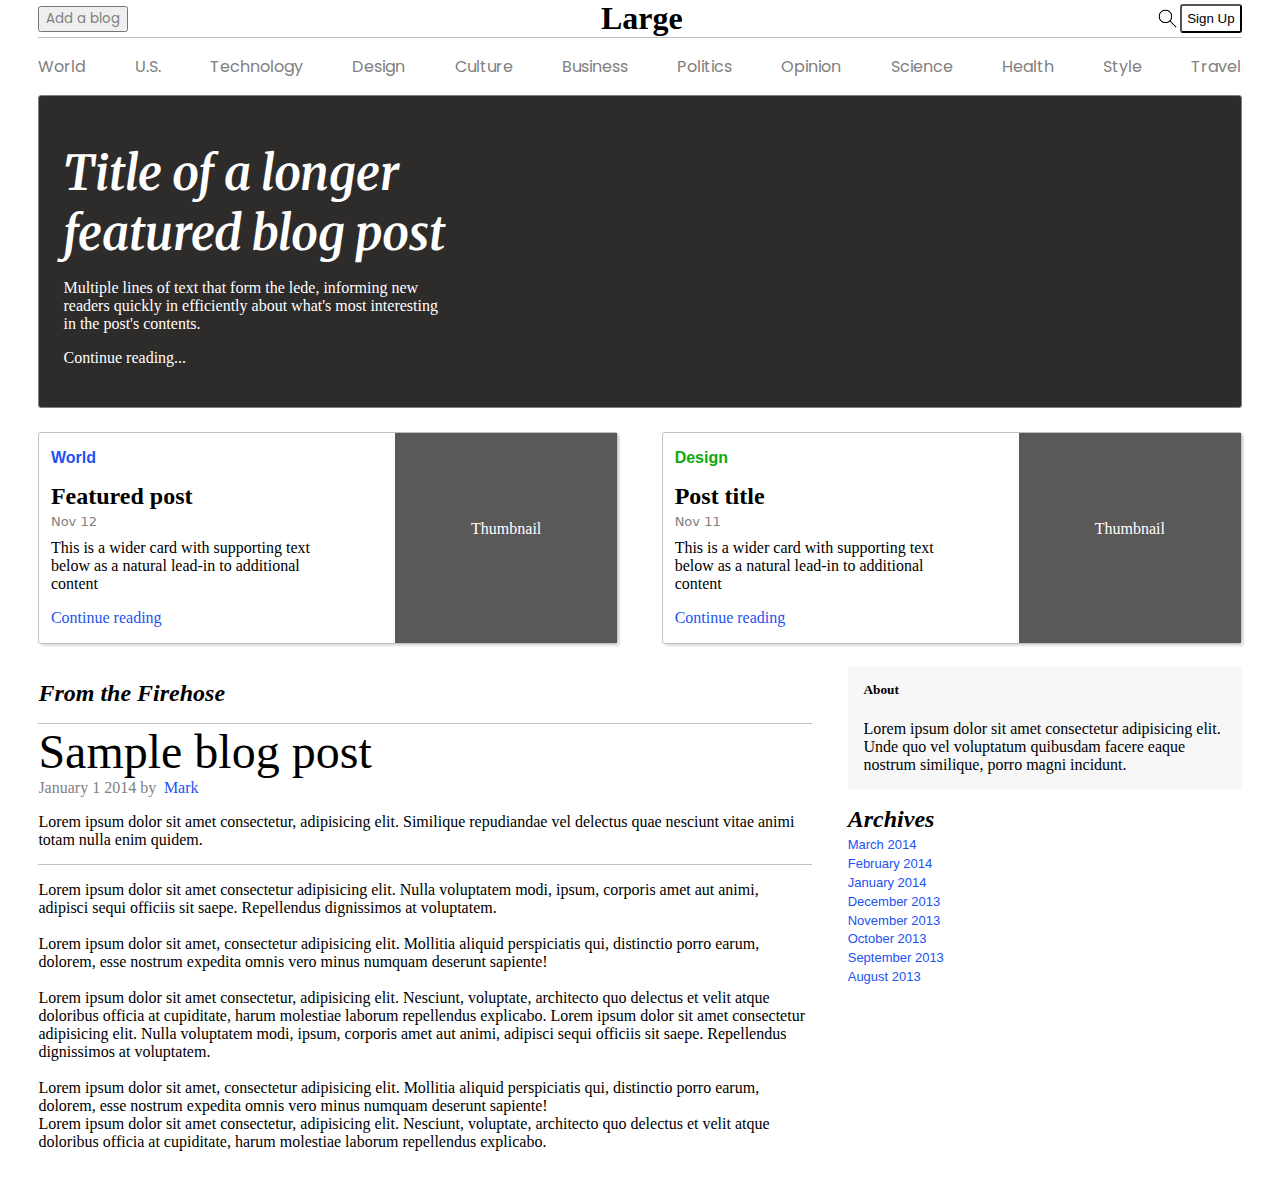
<file: index.html>
<!DOCTYPE html>
<html lang="en">
<head>
    <meta charset="UTF-8">
    <meta http-equiv="X-UA-Compatible" content="IE=edge">
    <meta name="viewport" content="width=device-width, initial-scale=1.0">
    <link rel="preconnect" href="https://fonts.googleapis.com">
    <link rel="preconnect" href="https://fonts.gstatic.com" crossorigin>
    <link href="https://fonts.googleapis.com/css2?family=Merriweather:wght@700&family=Open+Sans:wght@300&family=Poppins:wght@400;500;600&family=Raleway:wght@300&display=swap" rel="stylesheet">
    <link rel="stylesheet" href="style.css">
    <title>Agaetis Tech</title>
</head>
<body>
    <nav id="main-nav">
        <div class="main-nav-content">
            <button class="subscribe">Add a blog</button>
            <p class="nav-heading">Large</p>
            <div class="main-right-nav">
                <img class="s-logo" src="./assets/search logo.png" alt="s-logo">
                <button class="signup">Sign Up</button>
            </div>
        </div>
    </nav>

    <nav id="sub-nav">
        <a href="World"><p class="nav2">World</p></a>
        <a href="us"><p class="nav2">U.S.</p></a>
        <a href="Technology"><p class="nav2">Technology</p></a>
        <a href="Design"><p class="nav2">Design</p></a>
        <a href="Culture"><p class="nav2">Culture</p></a>
        <a href="Business"><p class="nav2">Business</p></a>
        <a href="Politics"><p class="nav2">Politics</p></a>
        <a href="Opinion"><p class="nav2">Opinion</p></a>
        <a href="Science"><p class="nav2">Science</p></a>
        <a href="Health"><p class="nav2">Health</p></a>
        <a href="Style"><p class="nav2">Style</p></a>
        <a href="Travel"><p class="nav2">Travel</p></a>
    </nav>

    <section class="title-box">
        <p class="sec1-title">Title of a longer <br>
        featured blog post</p>
        <p class="sec1-info">Multiple lines of text that form the lede, informing new <br> 
        readers quickly in efficiently about what's most interesting <br>
        in the post's contents.</p>
        <p class="sec1-cont">Continue reading...</p>
    </section>

    <section class="cards">
        <div class="two-cards">
            <div class="card1">
                <div class="card-body">
                    <p class="sub-title1">World</p>
                    <p class="card-title">Featured post</p>
                    <p class="card-date">Nov 12</p>
                    <p class="card-info">This is a wider card with supporting text <br>
                    below as a natural lead-in to additional <br>
                    content</p>
                    <p class="card-cont">Continue reading</p>
                </div>
                <div class="thmb">Thumbnail</div>
            </div>

            <div class="card1">
                <div class="card-body">
                    <p class="sub-title2">Design</p>
                    <p class="card-title">Post title</p>
                    <p class="card-date">Nov 11</p>
                    <p class="card-info">This is a wider card with supporting text <br>
                    below as a natural lead-in to additional <br>
                    content</p>
                    <p class="card-cont">Continue reading</p>
                </div>
                <div class="thmb">Thumbnail</div>
            </div>
        </div>
    </section>

    <section class="blog">
        <div class="left-blog">
            <p class="small-title">From the Firehose</p>
            <p class="blog-title">Sample blog post</p>
            <div class="date-name">
                <p class="date">January 1 2014 by</p>
                <p class="name">Mark</p>
            </div>
            <p class="blog-info">Lorem ipsum dolor sit amet consectetur, adipisicing elit. Similique repudiandae vel delectus quae nesciunt vitae animi totam nulla enim quidem.</p>
            <p class="blog-desc">Lorem ipsum dolor sit amet consectetur adipisicing elit. Nulla voluptatem modi, ipsum, corporis amet aut animi, adipisci sequi officiis sit saepe. Repellendus dignissimos at voluptatem. <br><br>
                Lorem ipsum dolor sit amet, consectetur adipisicing elit. Mollitia aliquid perspiciatis qui, distinctio porro earum, dolorem, esse nostrum expedita omnis vero minus numquam deserunt sapiente! <br><br>
                Lorem ipsum dolor sit amet consectetur, adipisicing elit. Nesciunt, voluptate, architecto quo delectus et velit atque doloribus officia at cupiditate, harum molestiae laborum repellendus explicabo.
                Lorem ipsum dolor sit amet consectetur adipisicing elit. Nulla voluptatem modi, ipsum, corporis amet aut animi, adipisci sequi officiis sit saepe. Repellendus dignissimos at voluptatem. <br><br>
                Lorem ipsum dolor sit amet, consectetur adipisicing elit. Mollitia aliquid perspiciatis qui, distinctio porro earum, dolorem, esse nostrum expedita omnis vero minus numquam deserunt sapiente! <br>
                Lorem ipsum dolor sit amet consectetur, adipisicing elit. Nesciunt, voluptate, architecto quo delectus et velit atque doloribus officia at cupiditate, harum molestiae laborum repellendus explicabo.</p>
        </div>

        <div class="about">
            <div class="about-sec">
                <h5 class="about-title">About</h5>
                <p class="about-info">Lorem ipsum dolor sit amet consectetur adipisicing elit. Unde quo vel voluptatum quibusdam facere eaque nostrum similique, porro magni incidunt.</p>
            </div>

            <div class="archive">
                <p class="archive-title">Archives</p>
                <p class="month">March 2014</p>
                <p class="month">February 2014</p>
                <p class="month">January 2014</p>
                <p class="month">December 2013</p>
                <p class="month">November 2013</p>
                <p class="month">October 2013</p>
                <p class="month">September 2013</p>
                <p class="month">August 2013</p>
                <p class="month"></p>
                <p class="month"></p>
                <p class="month"></p>
                <p class="month"></p>
            </div>

        </div>

    </section>
</body>
</html>
</file>
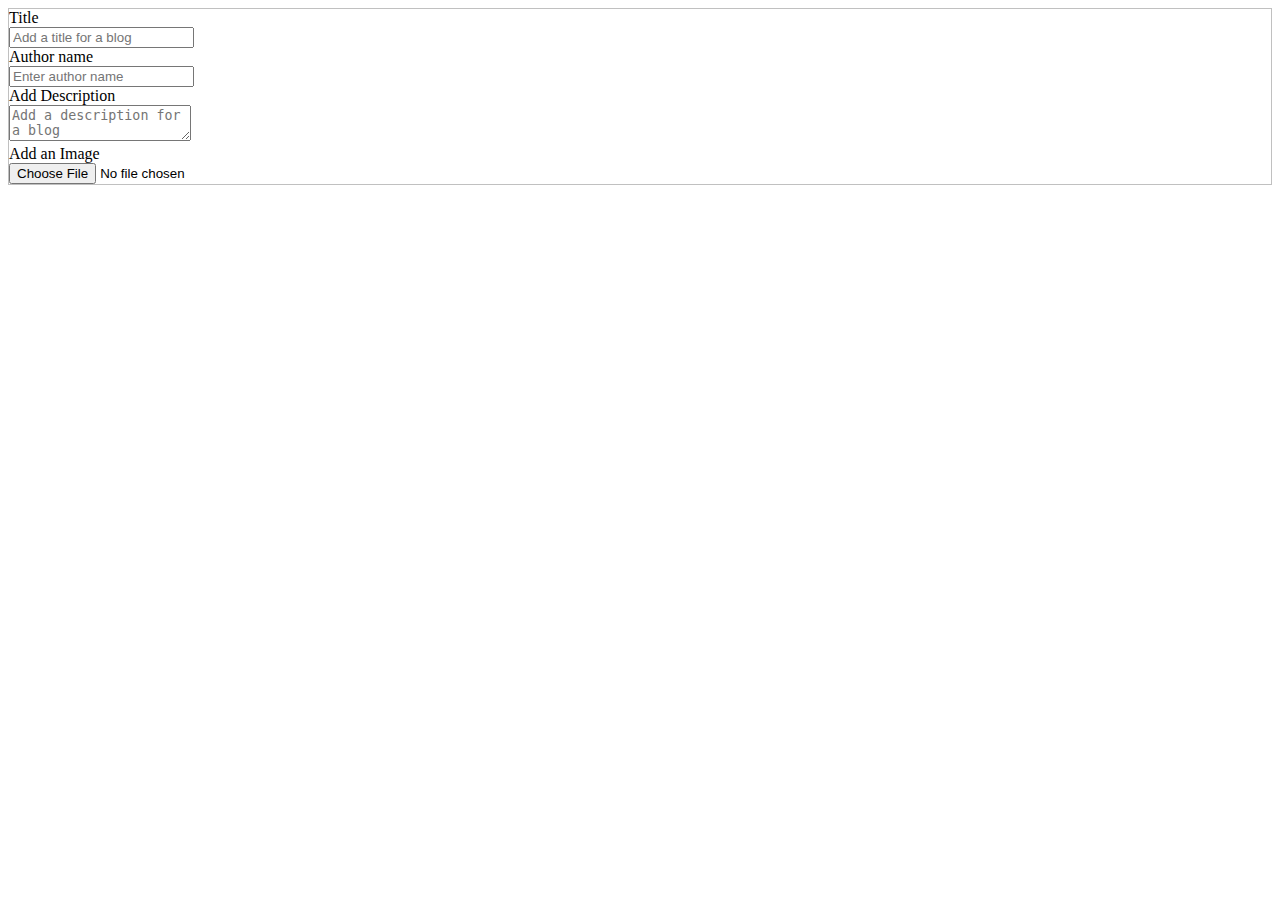
<file: form.html>
<!DOCTYPE html>
<html lang="en">
<head>
    <meta charset="UTF-8">
    <meta http-equiv="X-UA-Compatible" content="IE=edge">
    <meta name="viewport" content="width=device-width, initial-scale=1.0">
    <link rel="stylesheet" href="./form.css">
    <title>Document</title>
</head>
<body>
    <form class="form" action="">
        <label for="title">Title</label><br>
        <input id="title" type="text" placeholder="Add a title for a blog">
        <br>

        <label for="author">Author name</label><br>
        <input id="author" type="text" placeholder="Enter author name">
        <br>

        <label for="desc">Add Description</label><br>
        <textarea id="desc" placeholder="Add a description for a blog"></textarea>
        <br>

        <label for="image">Add an Image</label><br>
        <input id="image" type="file" name="image">
        <br>

    </form>
</body>
</html>
</file>
<file: style.css>
body {
    margin: 0 3%;
    padding: 0;
}

.main-nav-content{
    display: flex;
    justify-content: space-between;
    align-items: center;
    border-bottom: 1px solid silver;
}

.subscribe {
    font-family: Poppins;
    color: gray;
}

.s-logo{
    width: 25px;
}

.signup {
    padding: 5px;
    border-radius: 3px;
    background: white;
}

.main-right-nav {
    display: flex;
    align-items: center;
}

.nav-heading {
    font-size: xx-large;
    margin: 0;
    font-weight: 600;
}

#sub-nav {
    display: flex;
    justify-content: space-between;
    align-items: center;
}

a {
    text-decoration: none;
    color: gray;
}

.nav2 {
    font-family: 'Poppins';
}

.title-box {
    border: 1px solid gray;
    background: #2e2b2b;
    padding: 2%;
    margin-bottom: 2%;
    border-radius: 3px;
}

.sec1-title {
    color: white;
    margin: 2% 0 1% 0;
    font-size: xxx-large;
    font-weight: 600;
    font-style: italic;
    font-family: 'Merriweather', serif;
}

.sub-title1 {
    font-family: 'Franklin Gothic Medium', 'Arial Narrow', Arial, sans-serif;
    font-weight: 600;
    color: #2152f3;
}

.sub-title2 {
    font-family: 'Franklin Gothic Medium', 'Arial Narrow', Arial, sans-serif;
    font-weight: 600;
    color: rgb(13, 170, 13);
}

.sec1-info {
    color: white;
}

.sec1-cont {
    color: white;
}

.two-cards {
    display: flex;
    justify-content: space-between;
}

.card1 {
    display: flex;
    border: 1px solid silver;
    width: 48%;
    box-shadow: 2px 2px 2px #dfdfdf;
    border-radius: 3px;
}

.sub-title {
    margin: 3% 0;
}

.card-title {
    margin: 0 0 1% 0;
    font-size: x-large;
    font-weight: 600;
}

.card-date {
    font-family: system-ui;
    color: gray;
    font-size: small;
    margin: 0 0 3% 0;
}

.card-info {
    margin: 0 0 1% 0;
}

.card-body {
    width: 70%;
    padding: 0 0 0 2%;
}

.thmb {
    background-color: #5b5858;
    width: 45%;
    color: white;
    text-align: center;
    padding-top: 15%;
}

.card-cont {
    color: #2152f3;
}

.blog {
    display: flex;
}

.small-title {
    border-bottom: 1px solid silver;
    margin: 0;
    font-size: x-large;
    padding: 0 0 2% 0;
    font-style: italic;
    font-weight: 600;
}

.date-name {
    display: flex;
}

.date {
    margin: 0 1% 0 0;
    color: grey;
}

.name {
    margin: 0;
    color: #2152f3;
}

.blog-info {
    border-bottom: 1px solid silver;
    padding: 0 0 2% 0;
}

.left-blog {
    width: 155%;
    padding: 3% 3% 3% 0;
}

.blog-title {
    margin: 0;
    font-size: xxx-large;
}

.about-sec {
    background-color: #f7f7f7;
}

.about-title {
    padding: 4% 4% 0 4%;
}

.about-info {
    padding: 0 4% 4% 4%;
}

.archive-title {
    font-size: x-large;
    font-weight: 600;
    font-style: italic;
    margin: 0 0 1% 0;
}

.month {
    margin: 0 0 1% 0;
    font-family: 'Franklin Gothic Medium', 'Arial Narrow', Arial, sans-serif;
    font-size: small;
    color: #2152f3;
}
</file>
<file: form.css>
.form {
    border: 1px solid silver;
}

label {
    font-family: math;
}
</file>
